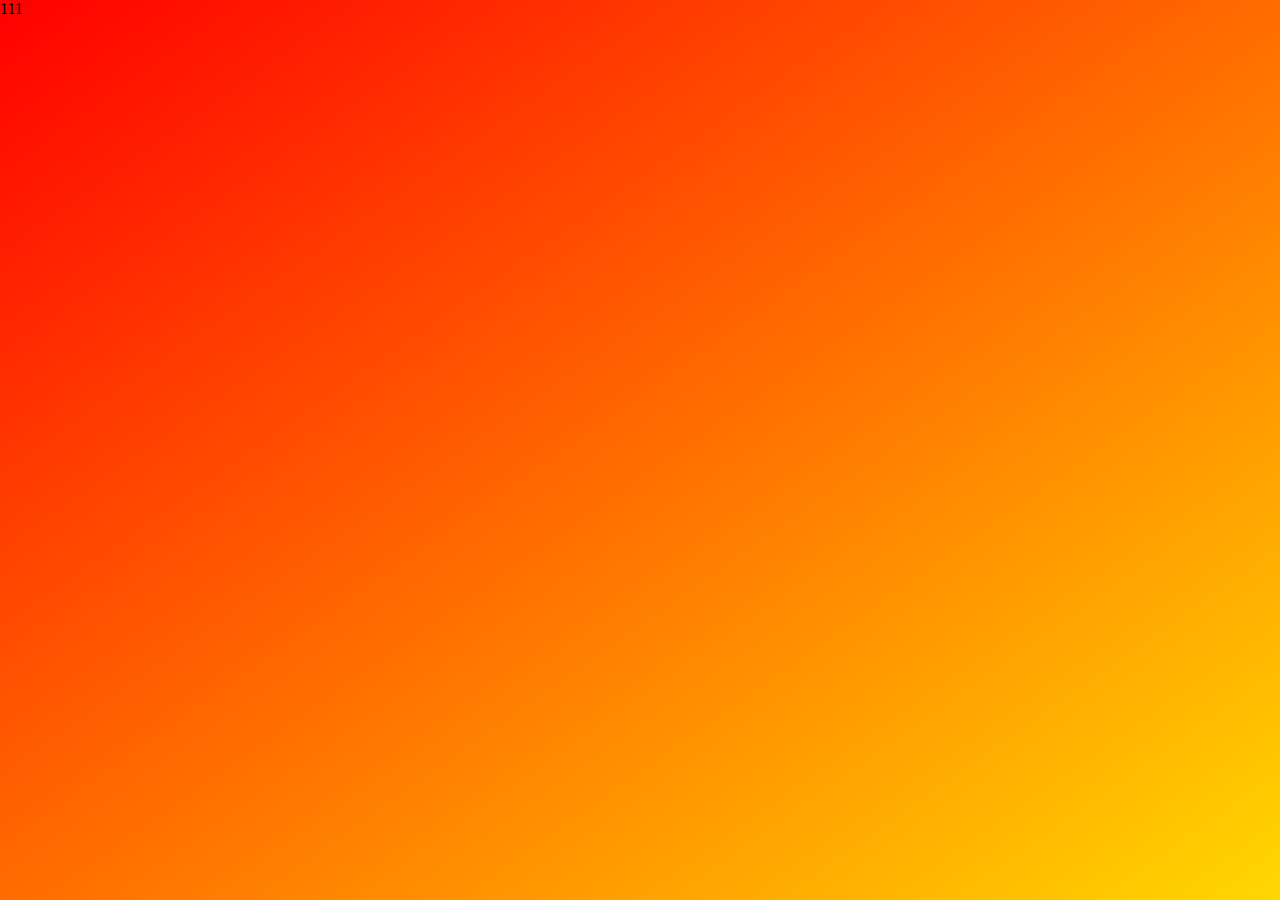
<file: 学习总结之node/node代码/file/index.html>
<!-- <!DOCTYPE html>
<html lang="en">

<head>
  <meta charset="UTF-8">
  <meta name="viewport" content="width=device-width, initial-scale=1.0">
  <meta http-equiv="X-UA-Compatible" content="ie=edge">
  <title>index首页</title>
  <link rel="stylesheet" href="./index.css" />
</head>

<body>
  <div class="box">
    <div id="HH">00</div>
    <div>:</div>
    <div id="mm">00</div>
    <div>:</div>
    <div id="ss">00</div>
  </div>

  <script src="./index.js"></script>
</body>

</html> -->

<!DOCTYPE html>
<html lang="en">
<head>
  <meta charset="UTF-8">
  <meta http-equiv="X-UA-Compatible" content="IE=edge">
  <meta name="viewport" content="width=device-width, initial-scale=1.0">
  <title>Document</title>
  <link rel="stylesheet" href="./index.css" />
</head>
<body>
  111
  <script src="./index.js"></script>
</body>
</html>
</file>
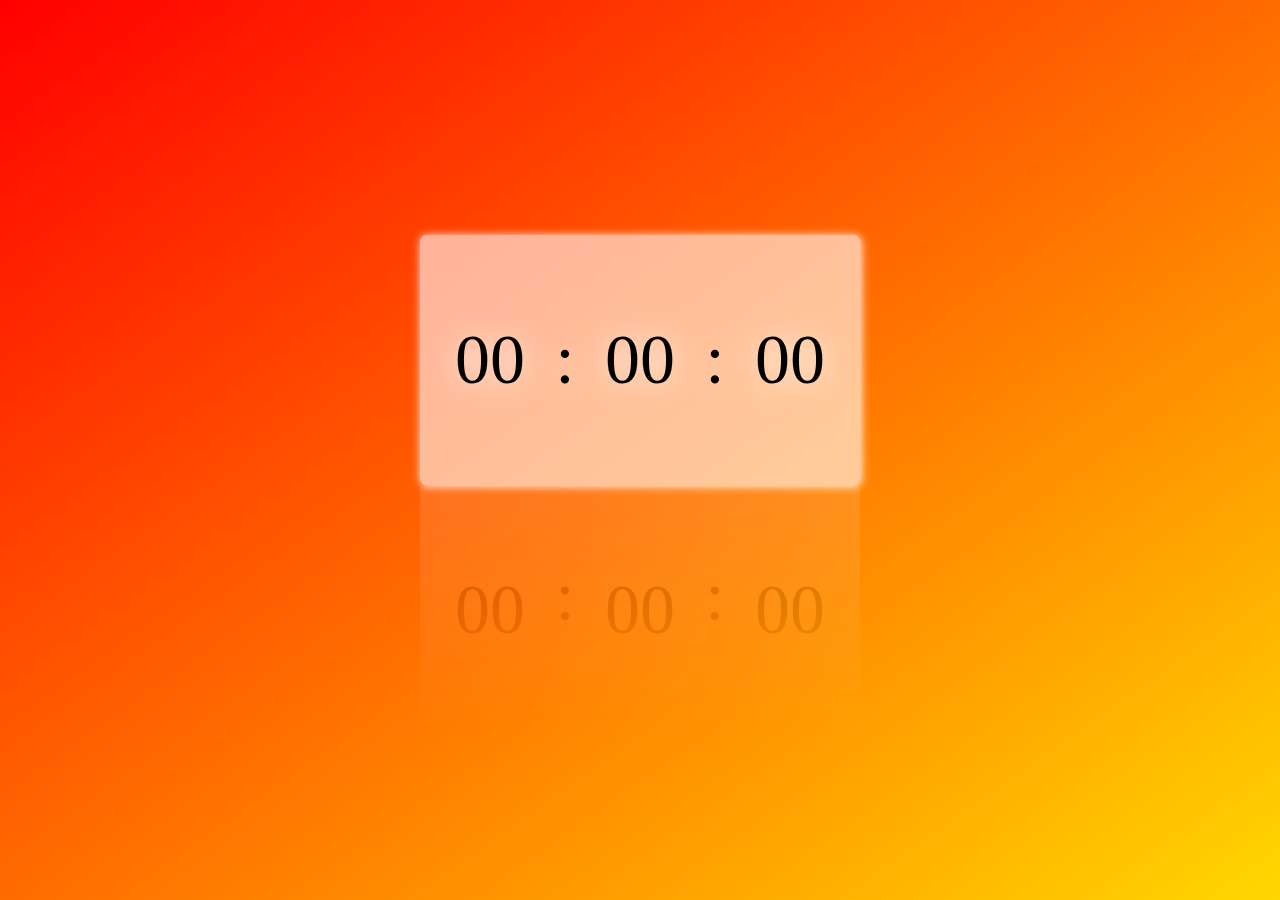
<file: 学习总结之node/node代码/file/clock/index.html>
<!DOCTYPE html>
<html lang="en">

<head>
  <meta charset="UTF-8">
  <meta name="viewport" content="width=device-width, initial-scale=1.0">
  <meta http-equiv="X-UA-Compatible" content="ie=edge">
  <title>index首页</title>
  <link rel="stylesheet" href="./index.css" />
</head>

<body>
  <div class="box">
    <div id="HH">00</div>
    <div>:</div>
    <div id="mm">00</div>
    <div>:</div>
    <div id="ss">00</div>
  </div>

  <script src="./index.js"></script>
</body>

</html>
</file>
<file: 学习总结之node/node代码/file/index.css>
html,
    body {
      margin: 0;
      padding: 0;
      height: 100%;
      background-image: linear-gradient(to bottom right, red, gold);
    }

    .box {
      width: 400px;
      height: 250px;
      background-color: rgba(255, 255, 255, 0.6);
      border-radius: 6px;
      position: absolute;
      left: 50%;
      top: 40%;
      transform: translate(-50%, -50%);
      box-shadow: 1px 1px 10px #fff;
      text-shadow: 0px 1px 30px white;

      display: flex;
      justify-content: space-around;
      align-items: center;
      font-size: 70px;
      user-select: none;
      padding: 0 20px;

      /* 盒子投影 */
      -webkit-box-reflect: below 0px -webkit-gradient(linear, left top, left bottom, from(transparent), color-stop(0%, transparent), to(rgba(250, 250, 250, .2)));
    }
</file>
<file: 学习总结之node/node代码/file/clock/index.css>
html,
    body {
      margin: 0;
      padding: 0;
      height: 100%;
      background-image: linear-gradient(to bottom right, red, gold);
    }

    .box {
      width: 400px;
      height: 250px;
      background-color: rgba(255, 255, 255, 0.6);
      border-radius: 6px;
      position: absolute;
      left: 50%;
      top: 40%;
      transform: translate(-50%, -50%);
      box-shadow: 1px 1px 10px #fff;
      text-shadow: 0px 1px 30px white;

      display: flex;
      justify-content: space-around;
      align-items: center;
      font-size: 70px;
      user-select: none;
      padding: 0 20px;

      /* 盒子投影 */
      -webkit-box-reflect: below 0px -webkit-gradient(linear, left top, left bottom, from(transparent), color-stop(0%, transparent), to(rgba(250, 250, 250, .2)));
    }
</file>
